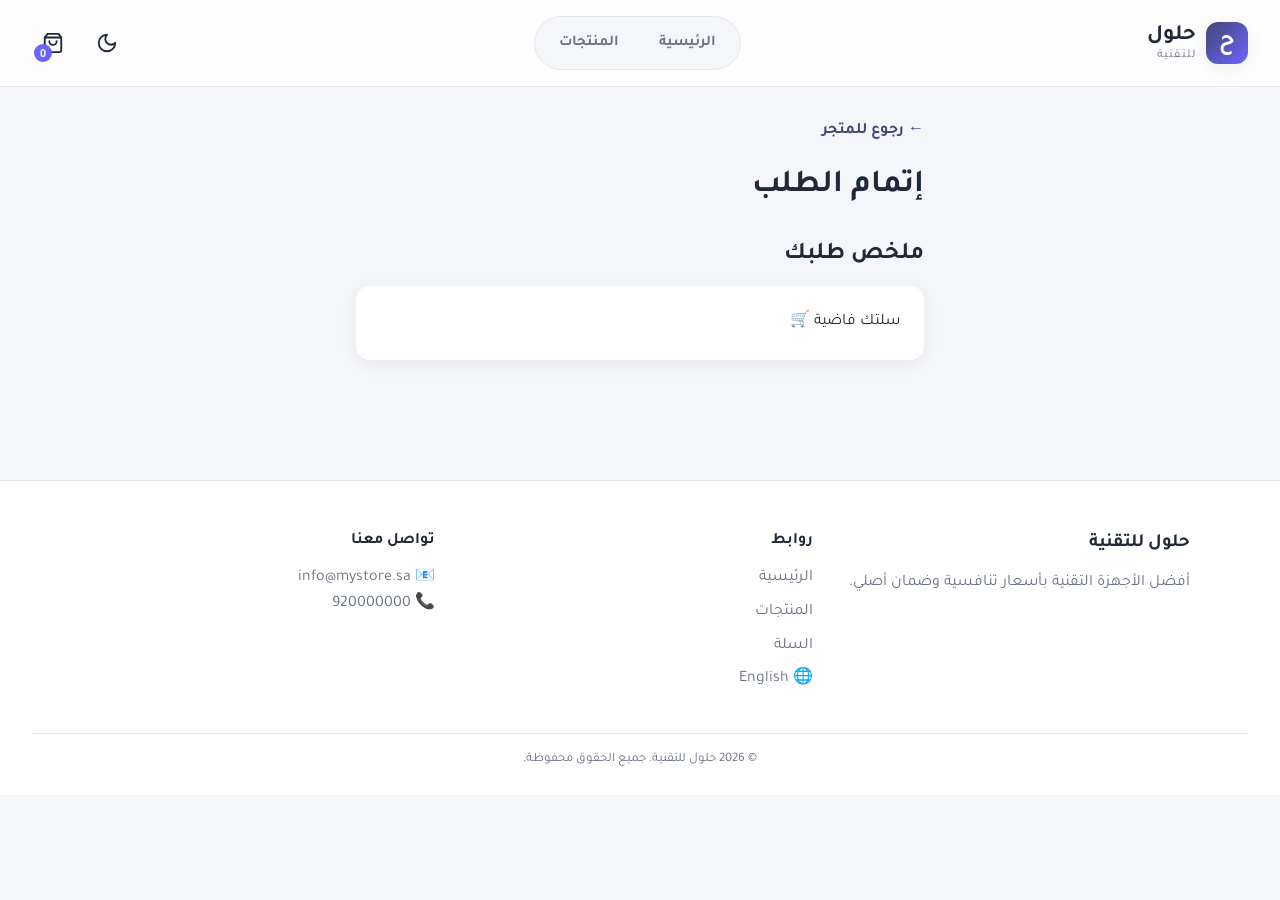
<file: checkout.html>
<!DOCTYPE html>
<html lang="ar" dir="rtl">

<head>
  <meta charset="UTF-8">
  <meta name="viewport" content="width=device-width, initial-scale=1.0">
  <link rel="preconnect" href="https://fonts.googleapis.com">
  <link href="https://fonts.googleapis.com/css2?family=Tajawal:wght@400;700&display=swap" rel="stylesheet">
  <link rel="stylesheet" href="style.css">
  <title>إتمام الطلب</title>
</head>

<body>
  <header>
    <a href="index.html" class="logo">
      <span class="logo-icon">ح</span>
      <span class="logo-text">حلول<small>للتقنية</small></span>
    </a>
    <nav>
      <a href="index.html">الرئيسية</a>
      <a href="index.html#products">المنتجات</a>
    </nav>
    <div class="header-action">
      <button id="theme-btn" aria-label="تبديل الوضع"><span class="theme-icon"></span></button>
      <div class="bag">
        <button id="bag-btn" aria-label="السلة">
          <span class="bag-icon"></span>
          <span id="cart-count">0</span>
        </button>
        <div class="bag-panel" id="bag-panel">
          <h4>سلتك</h4>
          <ul id="bag-list"></ul>
          <p class="bag-total">المجموع: <span id="cart-total">0 ريال</span></p>
          <a href="checkout.html" class="bag-checkout">إتمام الطلب</a>
          <div class="bag-account">
            <a href="#">تسجيل الدخول</a>
            <a href="#">الدخول كزائر</a>
          </div>
        </div>
      </div>
    </div>
  </header>

  <main class="page">
    <a href="index.html">← رجوع للمتجر</a>
    <h1>إتمام الطلب</h1>
    <h2>ملخص طلبك</h2>
    <ul id="order-summary"></ul>
    <p id="order-total"></p>

    <form id="checkout-form"  class="form-box">
      <label>الاسم</label>
      <input type="text" id="name">
      <span class="error" id="name-error"></span>
      <label>الجوال</label>
      <input type="tel" id="phone">
      <span class="error" id="phone-error"></span>
      <label>المدينة</label>
      <input type="text" id="city">
      <span class="error" id="city-error"></span>
      <label>العنوان</label>
      <input type="text" id="address">
      <span class="error" id="address-error"></span>
      <button type="submit">تأكيد الطلب</button>
    </form>
  </main>
  <footer>
    <div class="footer-grid">
      <div>
        <h3>حلول للتقنية</h3>
        <p>أفضل الأجهزة التقنية بأسعار تنافسية وضمان أصلي.</p>
      </div>
      <div>
        <h4>روابط</h4>
        <a href="index.html">الرئيسية</a>
        <a href="index.html#products">المنتجات</a>
        <a href="checkout.html">السلة</a>
        <a href="#">🌐 English</a>
      </div>
      <div>
        <h4>تواصل معنا</h4>
        <p>📧 info@mystore.sa</p>
        <p>📞 920000000</p>
      </div>
    </div>
    <p class="copy">© 2026 حلول للتقنية. جميع الحقوق محفوظة.</p>
  </footer>
  <script src="theme.js"></script>
  <script src="checkout.js"></script>
</body>

</html>
</file>
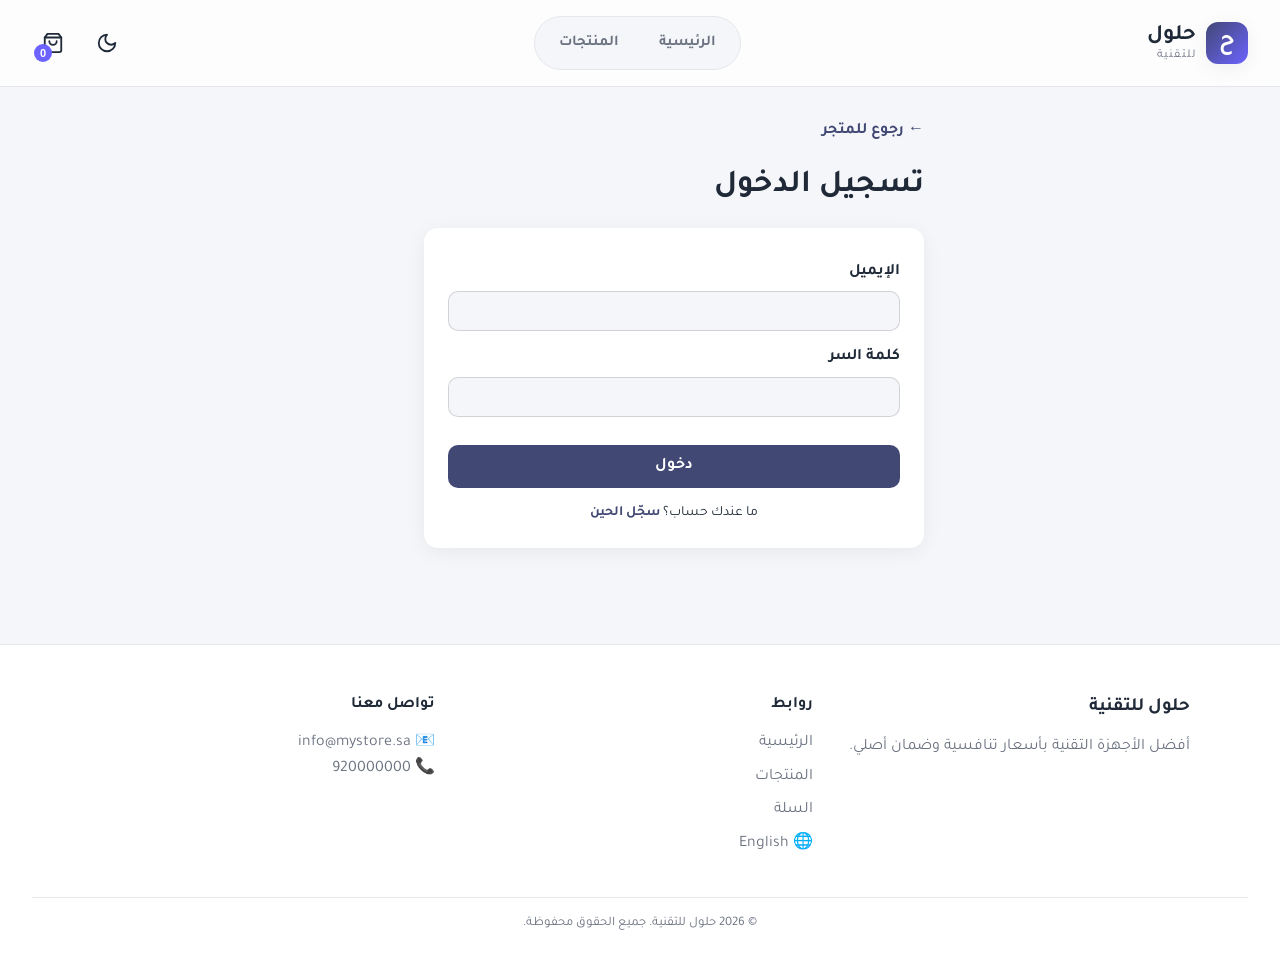
<file: login.html>
<!DOCTYPE html>
<html lang="ar" dir="rtl">

<head>
  <meta charset="UTF-8">
  <meta name="viewport" content="width=device-width, initial-scale=1.0">
  <link rel="preconnect" href="https://fonts.googleapis.com">
  <link href="https://fonts.googleapis.com/css2?family=Tajawal:wght@400;700&display=swap" rel="stylesheet">
  <link rel="stylesheet" href="style.css">
  <title>تسجيل الدخول</title>
</head>

<body>
  <header>
    <a href="index.html" class="logo">
      <span class="logo-icon">ح</span>
      <span class="logo-text">حلول<small>للتقنية</small></span>
    </a>
    <nav>
      <a href="index.html">الرئيسية</a>
      <a href="index.html#products">المنتجات</a>
    </nav>
    <div class="header-action">
      <button id="theme-btn" aria-label="تبديل الوضع"><span class="theme-icon"></span></button>
      <div class="bag">
        <button id="bag-btn" aria-label="السلة">
          <span class="bag-icon"></span>
          <span id="cart-count">0</span>
        </button>
        <div class="bag-panel" id="bag-panel">
          <h4>سلتك</h4>
          <ul id="bag-list"></ul>
          <p class="bag-total">المجموع: <span id="cart-total">0 ريال</span></p>
          <a href="checkout.html" class="bag-checkout">إتمام الطلب</a>
          <div class="bag-account">
            <a href="#">تسجيل الدخول</a>
            <a href="#">الدخول كزائر</a>
          </div>
        </div>
      </div>
    </div>
  </header>

  <main class="page">
    <a href="index.html">← رجوع للمتجر</a>
    <h1 id="form-title">تسجيل الدخول</h1>

    <form id="login-form" class="form-box">
      <label id="name-label" hidden>الاسم</label>
      <input type="text" id="name" hidden>
      <label>الإيميل</label>
      <input type="email" id="email">
      <label>كلمة السر</label>
      <input type="password" id="password">
      <span class="error" id="form-error"></span>
      <button type="submit" id="submit-btn">دخول</button>
      <p class="switch-text">ما عندك حساب؟ <a href="#" id="switch-link">سجّل الحين</a></p>
    </form>
  </main>
  <footer>
    <div class="footer-grid">
      <div>
        <h3>حلول للتقنية</h3>
        <p>أفضل الأجهزة التقنية بأسعار تنافسية وضمان أصلي.</p>
      </div>
      <div>
        <h4>روابط</h4>
        <a href="index.html">الرئيسية</a>
        <a href="index.html#products">المنتجات</a>
        <a href="checkout.html">السلة</a>
        <a href="#">🌐 English</a>
      </div>
      <div>
        <h4>تواصل معنا</h4>
        <p>📧 info@mystore.sa</p>
        <p>📞 920000000</p>
      </div>
    </div>
    <p class="copy">© 2026 حلول للتقنية. جميع الحقوق محفوظة.</p>
  </footer>
  <script src="theme.js"></script>
  <script src="login.js"></script>
</body>

</html>
</file>
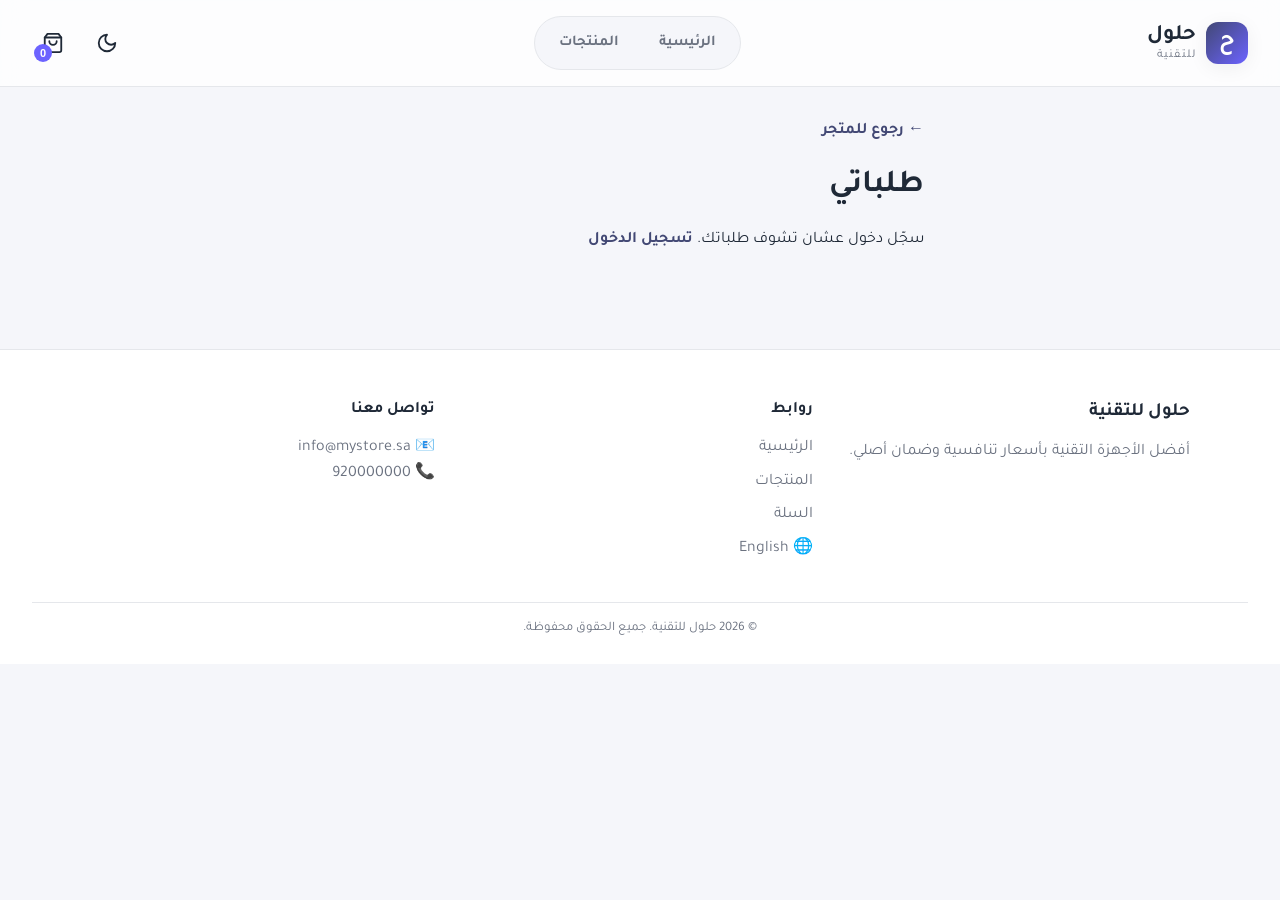
<file: orders.html>
<!DOCTYPE html>
<html lang="ar" dir="rtl">

<head>
  <meta charset="UTF-8">
  <meta name="viewport" content="width=device-width, initial-scale=1.0">
  <link rel="preconnect" href="https://fonts.googleapis.com">
  <link href="https://fonts.googleapis.com/css2?family=Tajawal:wght@400;700&display=swap" rel="stylesheet">
  <link rel="stylesheet" href="style.css">
  <title>طلباتي</title>
</head>

<body>
  <header>
    <a href="index.html" class="logo">
      <span class="logo-icon">ح</span>
      <span class="logo-text">حلول<small>للتقنية</small></span>
    </a>
    <nav>
      <a href="index.html">الرئيسية</a>
      <a href="index.html#products">المنتجات</a>
    </nav>
    <div class="header-action">
      <button id="theme-btn" aria-label="تبديل الوضع"><span class="theme-icon"></span></button>
      <div class="bag">
        <button id="bag-btn" aria-label="السلة">
          <span class="bag-icon"></span>
          <span id="cart-count">0</span>
        </button>
        <div class="bag-panel" id="bag-panel">
          <h4>سلتك</h4>
          <ul id="bag-list"></ul>
          <p class="bag-total">المجموع: <span id="cart-total">0 ريال</span></p>
          <a href="checkout.html" class="bag-checkout">إتمام الطلب</a>
          <div class="bag-account">
            <a href="#">تسجيل الدخول</a>
            <a href="#">الدخول كزائر</a>
          </div>
        </div>
      </div>
    </div>
  </header>

  <main class="page">
    <a href="index.html">← رجوع للمتجر</a>
    <h1>طلباتي</h1>
    <ul id="orders-list" class="orders-list"></ul>
  </main>
  <footer>
    <div class="footer-grid">
      <div>
        <h3>حلول للتقنية</h3>
        <p>أفضل الأجهزة التقنية بأسعار تنافسية وضمان أصلي.</p>
      </div>
      <div>
        <h4>روابط</h4>
        <a href="index.html">الرئيسية</a>
        <a href="index.html#products">المنتجات</a>
        <a href="checkout.html">السلة</a>
        <a href="#">🌐 English</a>
      </div>
      <div>
        <h4>تواصل معنا</h4>
        <p>📧 info@mystore.sa</p>
        <p>📞 920000000</p>
      </div>
    </div>
    <p class="copy">© 2026 حلول للتقنية. جميع الحقوق محفوظة.</p>
  </footer>
  <script src="theme.js"></script>
  <script src="orders.js"></script>
</body>

</html>
</file>
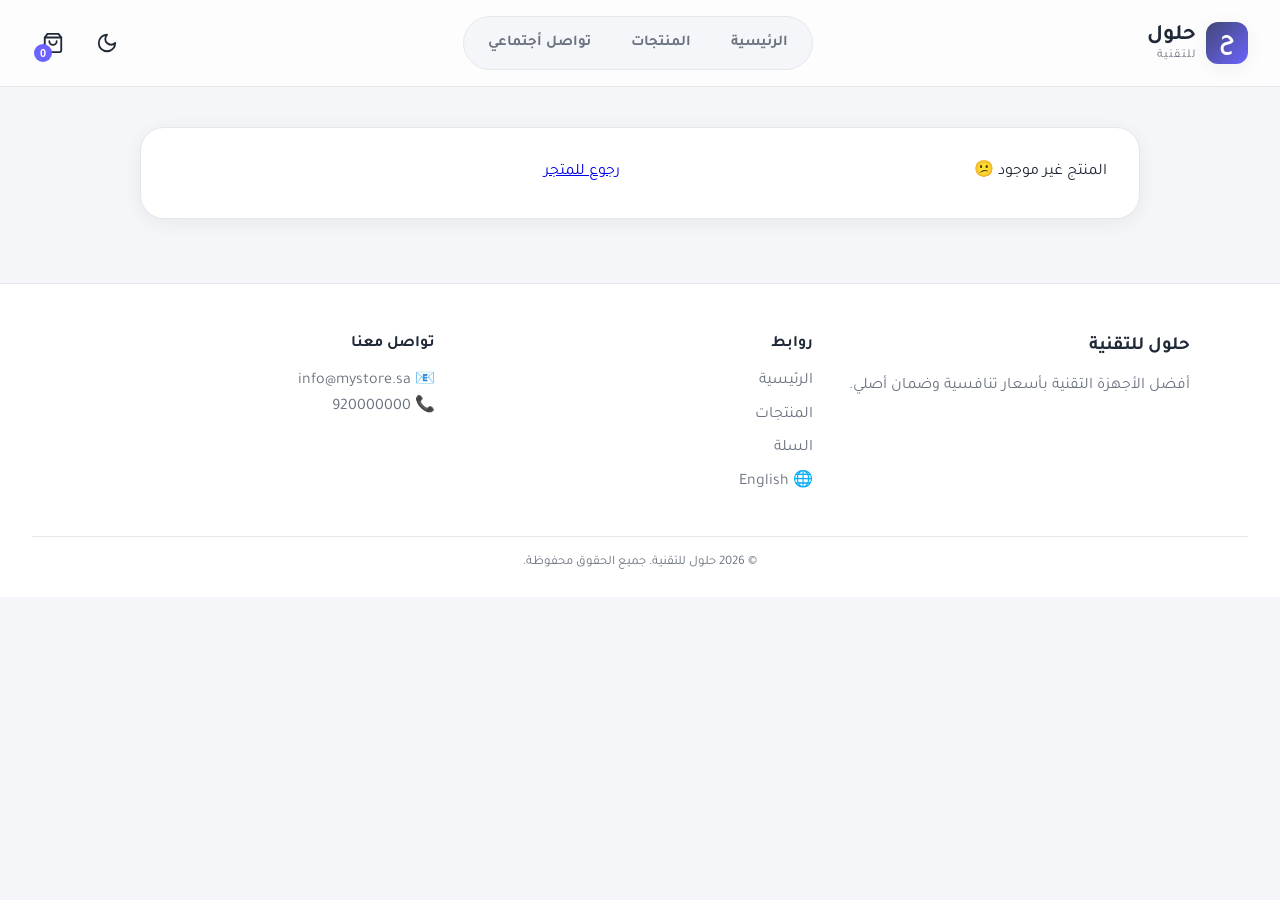
<file: product.html>
<!DOCTYPE html>
<html lang="ar" dir="rtl">

<head>
  <meta charset="UTF-8">
  <meta name="viewport" content="width=device-width, initial-scale=1.0">
  <link rel="preconnect" href="https://fonts.googleapis.com">
  <link href="https://fonts.googleapis.com/css2?family=Tajawal:wght@400;700&display=swap" rel="stylesheet">
  <link rel="stylesheet" href="style.css">
  <title>حلول للتقنية</title>
</head>

<body>

  <header>
    <a href="index.html" class="logo">
      <span class="logo-icon">ح</span>
      <span class="logo-text">حلول<small>للتقنية</small></span>
    </a>
    <nav>
      <a href="index.html">الرئيسية</a>
      <a href="index.html#products">المنتجات</a>
      <a href="#">تواصل أجتماعي</a>
    </nav>
    <div class="header-action">
      <button id="theme-btn" aria-label="تبديل الوضع"><span class="theme-icon"></span></button>
      <div class="bag">
        <button id="bag-btn" aria-label="السلة">
          <span class="bag-icon"></span>
          <span id="cart-count">0</span>
        </button>
        <div class="bag-panel" id="bag-panel">
          <h4>سلتك</h4>
          <ul id="bag-list"></ul>
          <p class="bag-total">المجموع: <span id="cart-total">0 ريال</span></p>
          <a href="checkout.html" class="bag-checkout">إتمام الطلب</a>
          <div class="bag-account">
            <a href="#">تسجيل الدخول</a>
            <a href="#">الدخول كزائر</a>
          </div>
        </div>
      </div>
    </div>
  </header>


  <div id="product-details"></div>
  <footer>
    <div class="footer-grid">
      <div>
        <h3>حلول للتقنية</h3>
        <p>أفضل الأجهزة التقنية بأسعار تنافسية وضمان أصلي.</p>
      </div>
      <div>
        <h4>روابط</h4>
        <a href="index.html">الرئيسية</a>
        <a href="index.html#products">المنتجات</a>
        <a href="checkout.html">السلة</a>
        <a href="#">🌐 English</a>
      </div>
      <div>
        <h4>تواصل معنا</h4>
        <p>📧 info@mystore.sa</p>
        <p>📞 920000000</p>
      </div>
    </div>
    <p class="copy">© 2026 حلول للتقنية. جميع الحقوق محفوظة.</p>
  </footer>
  <script src="theme.js"></script>
  <script src="products.js"></script>
  <script src="product.js"></script>

</body>

</html>
</file>
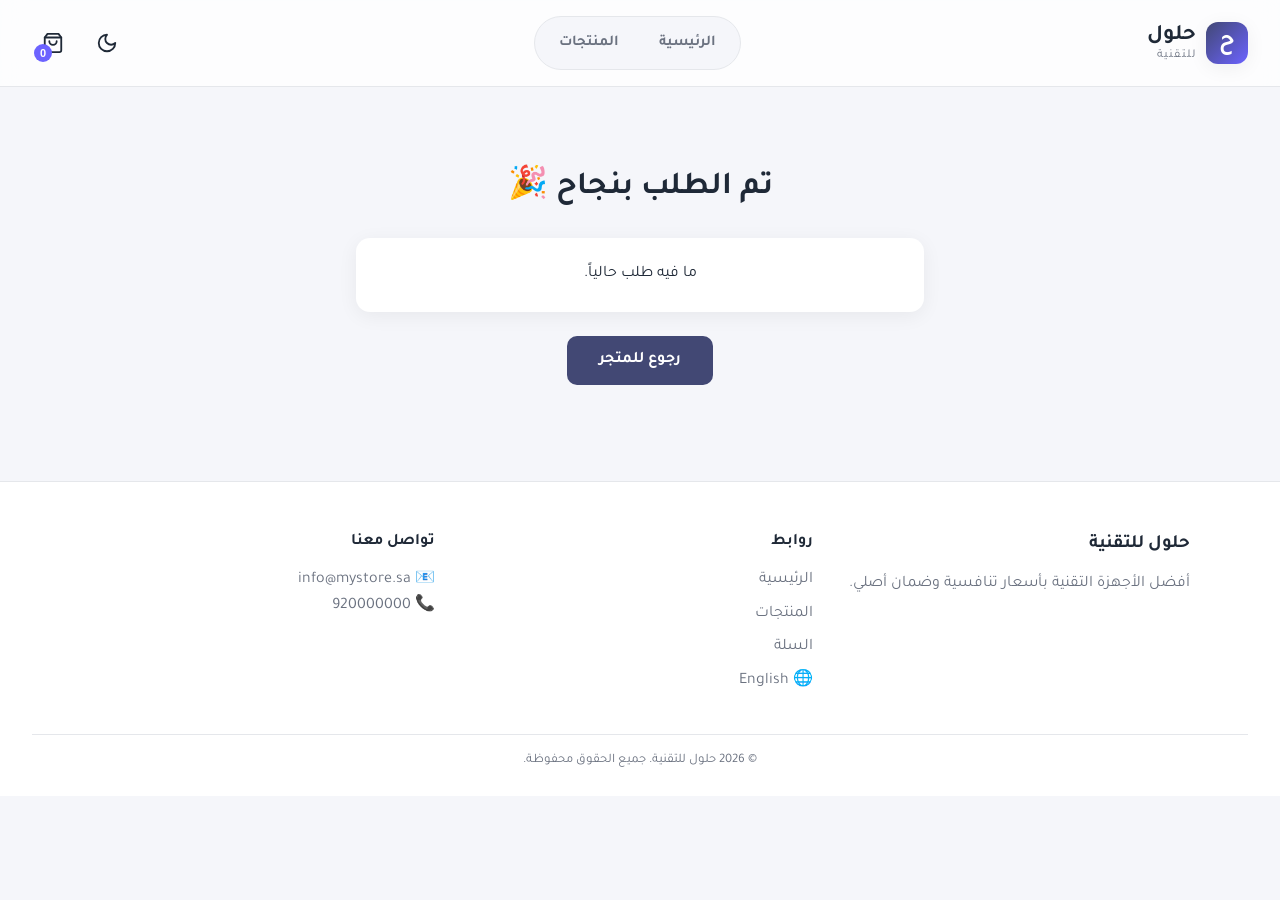
<file: success.html>
<!DOCTYPE html>
<html lang="ar" dir="rtl">

<head>
    <meta charset="UTF-8">
    <meta name="viewport" content="width=device-width, initial-scale=1.0">
    <link rel="preconnect" href="https://fonts.googleapis.com">
    <link href="https://fonts.googleapis.com/css2?family=Tajawal:wght@400;700&display=swap" rel="stylesheet">
    <link rel="stylesheet" href="style.css">
    <title>تم الطلب</title>
</head>

<body>
    <header>
        <a href="index.html" class="logo">
            <span class="logo-icon">ح</span>
            <span class="logo-text">حلول<small>للتقنية</small></span>
        </a>
        <nav>
            <a href="index.html">الرئيسية</a>
            <a href="index.html#products">المنتجات</a>
        </nav>
        <div class="header-action">
            <button id="theme-btn" aria-label="تبديل الوضع"><span class="theme-icon"></span></button>
            <div class="bag">
                <button id="bag-btn" aria-label="السلة">
                    <span class="bag-icon"></span>
                    <span id="cart-count">0</span>
                </button>
                <div class="bag-panel" id="bag-panel">
                    <h4>سلتك</h4>
                    <ul id="bag-list"></ul>
                    <div class="bag-coupon">
                        <input type="text" id="coupon-input" placeholder="كود خصم">
                        <button id="coupon-btn">تطبيق</button>
                        <p id="coupon-msg"></p>
                    </div>
                    <p class="bag-total">المجموع: <span id="cart-total">0 ريال</span></p>
                    <a href="checkout.html" class="bag-checkout">إتمام الطلب</a>
                    <div class="bag-account">
                        <a href="#">تسجيل الدخول</a>
                        <a href="#">الدخول كزائر</a>
                    </div>
                </div>
            </div>
        </div>

    </header>
    <main class="page success">
        <h1>تم الطلب بنجاح 🎉</h1>
        <p id="success-message"></p>
        <a href="index.html">رجوع للمتجر</a>
    </main>
    <footer>
        <div class="footer-grid">
            <div>
                <h3>حلول للتقنية</h3>
                <p>أفضل الأجهزة التقنية بأسعار تنافسية وضمان أصلي.</p>
            </div>
            <div>
                <h4>روابط</h4>
                <a href="index.html">الرئيسية</a>
                <a href="index.html#products">المنتجات</a>
                <a href="checkout.html">السلة</a>
                <a href="#">🌐 English</a>
            </div>
            <div>
                <h4>تواصل معنا</h4>
                <p>📧 info@mystore.sa</p>
                <p>📞 920000000</p>
            </div>
        </div>
        <p class="copy">© 2026 حلول للتقنية. جميع الحقوق محفوظة.</p>
    </footer>
    <script src="theme.js"></script>
    <script src="success.js"></script>
</body>

</html>
</file>
<file: style.css>
/* 1) المتغيرات: ألوان نعرّفها مرة ونستخدمها بكل مكان */
:root {
  --primary: #424874;
  --bg: #f5f6fa;
  --card: #ffffff;
  --text: #1f2937;
  --muted: #6b7280;
  --radius: 14px;
  --shadow: 0 4px 20px rgba(0, 0, 0, 0.06);
  --border: #e5e7eb;
  --accent: #6c63ff;
}

/* 2) تصفير الإعدادات الافتراضية */
* {
  margin: 0;
  padding: 0;
  box-sizing: border-box;
}

body {
  font-family: "Tajawal", sans-serif;
  background: var(--bg);
  color: var(--text);
  line-height: 1.6;
}

/* 3) الهيدر */
header {
  position: sticky;
  top: 0;
  z-index: 100;
  background: color-mix(in srgb, var(--card) 75%, transparent);
  backdrop-filter: blur(12px);
  border-bottom: 1px solid var(--border);
  padding: 16px 32px;
  display: flex;
  justify-content: space-between;
  align-items: center;
}

/* الشعار */
.logo {
  display: flex;
  align-items: center;
  gap: 10px;
  text-decoration: none;
  color: var(--text);
}

.logo-icon {
  width: 42px;
  height: 42px;
  display: grid;
  place-items: center;
  border-radius: 12px;
  background: linear-gradient(135deg, var(--primary), var(--accent));
  color: #fff;
  font-size: 24px;
  font-weight: bold;
  box-shadow: var(--shadow);
  transition: transform 0.3s;
}

.logo:hover .logo-icon {
  transform: rotate(-8deg) scale(1.05);
}

.logo-text {
  display: flex;
  flex-direction: column;
  font-size: 22px;
  font-weight: bold;
  line-height: 1.1;
}

.logo-text small {
  font-size: 12px;
  font-weight: normal;
  color: var(--muted);
  letter-spacing: 1px;
}

nav {
  display: flex;
  gap: 4px;
  padding: 6px;
  background: var(--bg);
  border: 1px solid var(--border);
  border-radius: 999px;
}

nav a {
  color: var(--muted);
  text-decoration: none;
  font-weight: bold;
  font-size: 15px;
  padding: 8px 18px;
  border-radius: 999px;
  transition: background 0.2s, color 0.2s;
}

nav a:hover {
  background: var(--card);
  color: var(--text);
  box-shadow: var(--shadow);
}

.header-action {
  display: flex;
  align-items: center;
  gap: 12px;
}


/* ===== الحقيبة (ستايل أبل) ===== */
.bag {
  position: relative;
}

#bag-btn {
  position: relative;
  width: 42px;
  height: 42px;
  display: grid;
  place-items: center;
  background: none;
  border: none;
  border-radius: 50%;
  color: var(--text);
  cursor: pointer;
  transition: background 0.2s;
}

#bag-btn:hover {
  background: var(--bg);
}

.bag-icon {
  width: 22px;
  height: 22px;
  background: currentColor;
  mask: url("data:image/svg+xml,%3Csvg xmlns='http://www.w3.org/2000/svg' viewBox='0 0 24 24' fill='none' stroke='black' stroke-width='2' stroke-linecap='round' stroke-linejoin='round'%3E%3Cpath d='M6 2 3 6v14a2 2 0 0 0 2 2h14a2 2 0 0 0 2-2V6l-3-4Z'/%3E%3Cpath d='M3 6h18'/%3E%3Cpath d='M16 10a4 4 0 0 1-8 0'/%3E%3C/svg%3E") center / contain no-repeat;
}

#cart-count {
  position: absolute;
  bottom: 2px;
  left: 2px;
  min-width: 18px;
  height: 18px;
  padding: 0 5px;
  border-radius: 999px;
  background: var(--accent);
  color: #fff;
  font-size: 11px;
  font-weight: bold;
  line-height: 18px;
  text-align: center;
}

.bag-panel {
  position: absolute;
  top: calc(100% + 12px);
  left: 0;
  width: 300px;
  padding: 20px;
  background: var(--card);
  border: 1px solid var(--border);
  border-radius: 18px;
  box-shadow: var(--shadow);
  opacity: 0;
  visibility: hidden;
  transform: translateY(-8px);
  transition: opacity 0.2s, transform 0.2s, visibility 0.2s;
  z-index: 200;
}

.bag-panel.open {
  opacity: 1;
  visibility: visible;
  transform: translateY(0);
}

.bag-panel h4 {
  font-size: 18px;
  margin-bottom: 8px;
}

#bag-list {
  list-style: none;
  max-height: 220px;
  overflow-y: auto;
}

#bag-list li {
  display: flex;
  justify-content: space-between;
  padding: 10px 0;
  border-bottom: 1px solid var(--border);
  font-size: 14px;
}

.bag-total {
  margin: 14px 0;
  font-weight: bold;
}

.bag-checkout {
  display: block;
  text-align: center;
  padding: 12px;
  border-radius: 999px;
  background: var(--primary);
  color: #fff;
  text-decoration: none;
  font-weight: bold;
  transition: background 0.2s;
}

.bag-checkout:hover {
  background: var(--accent);
}

.bag-account {
  display: flex;
  flex-direction: column;
  margin-top: 16px;
  padding-top: 12px;
  border-top: 1px solid var(--border);
}

.bag-account a {
  padding: 6px 0;
  color: var(--text);
  text-decoration: none;
  font-size: 14px;
}

.bag-account a:hover {
  color: var(--accent);
}
/* =====================================================
   الحقيبة: أزرار الكمية (− 2 +)
   نصغّر أزرار plus/minus القديمة عشان تناسب القائمة
   ===================================================== */
.bag-qty {
  display: flex;
  align-items: center;
  gap: 10px;
  font-weight: bold;
}

.bag-qty .plus,
.bag-qty .minus {
  width: 26px;
  height: 26px;
  margin: 0;
  font-size: 15px;
  line-height: 1;
}

/* =====================================================
   الحقيبة: خانة الخصم
   الخانة والزر بسطر واحد، ورسالة النتيجة تنزل تحتهم
   ===================================================== */
.bag-coupon {
  display: flex;
  flex-wrap: wrap;
  gap: 8px;
  margin-top: 14px;
}

.bag-coupon #coupon-input {
  flex: 1;
  min-width: 0;
}

.bag-coupon #coupon-msg {
  width: 100%;
  margin: 0;
  font-size: 13px;
}

/* الحقيبة بالجوال: القائمة تاخذ عرض الشاشة */
@media (max-width: 600px) {
  .bag {
    position: static;
  }

  .bag-panel {
    left: 16px;
    right: 16px;
    width: auto;
    top: calc(100% + 8px);
  }
}

/* 4) منطقة المنتجات */
main {
  max-width: 1100px;
  margin: 40px auto;
  padding: 0 16px;
}

main h2 {
  margin-bottom: 24px;
}

/* 5) بطاقة المنتج */
.product {
  background: var(--card);
  border: 1px solid var(--border);
  border-radius: 20px;
  overflow: hidden;
  box-shadow: var(--shadow);
  transition: transform 0.3s, box-shadow 0.3s;
  position: relative;
}

.product:hover {
  transform: translateY(-6px);
  box-shadow: 0 16px 40px rgba(0, 0, 0, 0.12);
}

.products-grid {
  display: grid;
  grid-template-columns: repeat(auto-fill, minmax(240px, 1fr));
  gap: 24px;
}

/* اضافة الخصم */
.badge {
  position: absolute;
  padding: 4px 12px;
  border-radius: 8px;
  top: 20px;
  right: 10px;
  color: white;
  font-weight: bold;
  font-size: 13px;
  background: #140831;
}

.price del {
  color: var(--muted);
  font-size: 13px;
  font-weight: normal;
  margin-inline-end: 6px;

}

.product img {
  width: 100%;
  aspect-ratio: 1 / 1;
  object-fit: contain;
  padding: 16px;
  background: var(--bg);
  display: block;
  transition: transform 0.4s;
}

.product:hover img {
  transform: scale(1.05);
}

.product h3,
.product p,
.product .price {
  padding: 0 16px;
}

.product h3 {
  margin-top: 12px;
}

.product h3 a {
  color: var(--text);
  text-decoration: none;
}

.product h3 a:hover {
  color: var(--accent);
}

.product p {
  color: var(--muted);
  font-size: 14px;
}

.product .price {
  display: block;
  font-weight: 700;
  color: var(--accent);
  font-size: 18px;
  margin: 8px 0;
}

/* 6) الزر */
.product button {
  width: calc(100% - 32px);
  margin: 0 16px 16px;
  padding: 10px;
  border: none;
  border-radius: 10px;
  background: var(--primary);
  color: white;
  font-family: inherit;
  font-size: 15px;
  cursor: pointer;
}

.product button:hover {
  opacity: 0.9;
}

/* 7) الفوتر */
footer {
  margin-top: 64px;
  padding: 48px 32px 24px;
  background: var(--card);
  border-top: 1px solid var(--border);
  color: var(--muted);
}

.footer-grid {
  max-width: 1100px;
  margin: 0 auto;
  display: grid;
  grid-template-columns: repeat(auto-fit, minmax(200px, 1fr));
  gap: 32px;
}

footer h3,
footer h4 {
  color: var(--text);
  margin-bottom: 12px;
}

footer a {
  display: block;
  color: var(--muted);
  text-decoration: none;
  margin-bottom: 8px;
  transition: color 0.2s;
}

footer a:hover {
  color: var(--accent);
}

.copy {
  text-align: center;
  font-size: 13px;
  margin-top: 32px;
  padding-top: 16px;
  border-top: 1px solid var(--border);
}

/* 9) الجوال */
@media (max-width: 600px) {
  header {
    flex-direction: column;
    gap: 8px;
    padding: 16px;
  }

  nav a {
    margin-inline-start: 0;
  }
}

/*تحكم في الوضع الداكن */
/*body.dark {
  
    --bg:#0f172a ;
    --card:#1e293b ;
    --text:#f1f5f9;
  
}*/
body.dark {
  --bg: #0b1020;
  --card: #151b2e;
  --text: #e5e7eb;
  --muted: #94a3b8;
  --primary: #5b63b7;
  --shadow: 0 4px 20px rgba(0, 0, 0, 0.4);
  --border: #263049;
  --accent: #8b85ff;
}

/*اقسام المنتجات*/
#theme-btn {
  width: 42px;
  height: 42px;
  display: grid;
  place-items: center;
  background: none;
  border: none;
  border-radius: 50%;
  color: var(--text);
  cursor: pointer;
  transition: background 0.2s, transform 0.3s;
}

#theme-btn:hover {
  background: var(--bg);
  transform: rotate(20deg);
}

.theme-icon {
  width: 22px;
  height: 22px;
  background: currentColor;
  mask: url("data:image/svg+xml,%3Csvg xmlns='http://www.w3.org/2000/svg' viewBox='0 0 24 24' fill='none' stroke='black' stroke-width='2' stroke-linecap='round' stroke-linejoin='round'%3E%3Cpath d='M12 3a6 6 0 0 0 9 9 9 9 0 1 1-9-9Z'/%3E%3C/svg%3E") center / contain no-repeat;
}

body.dark .theme-icon {
  mask-image: url("data:image/svg+xml,%3Csvg xmlns='http://www.w3.org/2000/svg' viewBox='0 0 24 24' fill='none' stroke='black' stroke-width='2' stroke-linecap='round' stroke-linejoin='round'%3E%3Ccircle cx='12' cy='12' r='4'/%3E%3Cpath d='M12 2v2M12 20v2M4.93 4.93l1.41 1.41M17.66 17.66l1.41 1.41M2 12h2M20 12h2M6.34 17.66l-1.41 1.41M19.07 4.93l-1.41 1.41'/%3E%3C/svg%3E");
}

/* البحث والترتيب */
.toolbar {
  display: flex;
  flex-wrap: wrap;
  align-items: center;
  gap: 12px;
  padding: 16px;
  margin-bottom: 32px;
  background: var(--card);
  border: 1px solid var(--border);
  border-radius: 20px;
  box-shadow: var(--shadow);
}

#search,
#sort {
  padding: 10px 16px;
  border: 1px solid var(--border);
  border-radius: 999px;
  background: var(--card);
  color: var(--text);
  font-family: inherit;
  font-size: 15px;
  margin-bottom: 0;
}

#search {
  flex: 1;
  max-width: 400px;
}

.filter {
  display: flex;
  flex-wrap: wrap;
  gap: 8px;
  margin-bottom: 0;
}

.filter-btn {
  padding: 8px 18px;
  border: 1.5px solid var(--primary);
  border-radius: 999px;
  background: transparent;
  color: var(--primary);
  font-family: inherit;
  cursor: pointer;
  font-weight: bold;
}

.filter-btn.active {
  background: var(--primary);
  color: white;
}

#search:focus,
#sort:focus {
  outline: none;
  border-color: var(--accent);
}

.filter-btn {
  transition: background 0.2s, color 0.2s;
}

.filter-btn:hover {
  background: var(--primary);
  color: white;
}

.cart {
  background: var(--card);
  color: var(--text);
  padding: 20px;
  border-radius: var(--radius);
  margin-top: 40px;
  border-top: 4px solid var(--primary);
}


/* سطور السلة */
#cart-list {
  list-style: none;
  margin: 16px 0;
}

#cart-list li {
  display: flex;
  align-items: center;
  gap: 8px;
  padding: 10px 0;
  border-bottom: 1px solid rgba(128, 128, 128, 0.2);
}

.plus,
.minus {
  width: 32px;
  height: 32px;
  border: none;
  border-radius: 50%;
  background: var(--primary);
  color: #fff;
  font-size: 18px;
  font-weight: bold;
  cursor: pointer;
}

.plus {
  margin-inline-start: auto;
}

/* الكوبون وإتمام الطلب */
#coupon-input {
  padding: 10px 14px;
  border: 1.5px solid var(--primary);
  border-radius: 10px;
  background: var(--bg);
  color: var(--text);
  font-family: inherit;
}

#coupon-btn {
  padding: 10px 18px;
  border: none;
  border-radius: 10px;
  background: var(--primary);
  color: #fff;
  font-family: inherit;
  font-weight: bold;
  cursor: pointer;
}

#coupon-msg {
  margin: 8px 0 16px;
  font-size: 14px;
}

#checkout-btn {
  padding: 12px 32px;
  border-radius: 10px;
  background: var(--primary);
  color: #fff;
  text-decoration: none;
  font-weight: bold;
}

#checkout-btn:hover {
  opacity: 0.9;
}

/*اخطاء تعبية الخانات */

.error {
  color: red;
  display: block;
  font-size: 14px;

}

/* صفحة الدفع: الفورم */
.form-box {
  max-width: 500px;
  background: var(--card);
  padding: 24px;
  border-radius: var(--radius);
  box-shadow: 0 4px 20px rgba(0, 0, 0, 0.06);
  display: flex;
  flex-direction: column;
  gap: 6px;
}

.form-box label {
  font-weight: bold;
  margin-top: 8px;
}

.form-box input {
  padding: 10px 14px;
  border: 1.5px solid rgba(128, 128, 128, 0.3);
  border-radius: 10px;
  background: var(--bg);
  color: var(--text);
  font-family: inherit;
  font-size: 15px;
}

.form-box input:focus {
  outline: none;
  border-color: var(--primary);
}

.form-box button {
  margin-top: 16px;
  padding: 12px;
  border: none;
  border-radius: 10px;
  background: var(--primary);
  color: #fff;
  font-family: inherit;
  font-size: 16px;
  font-weight: bold;
  cursor: pointer;
}
/* صفحة الدخول: سطر "ما عندك حساب؟ سجّل الحين" تحت الزر */
.switch-text {
  text-align: center;   /* بالنص */
  margin-top: 8px;      /* مسافة بسيطة عن الزر */
  font-size: 14px;      /* أصغر من الكلام العادي */
}

/* رابط التبديل بلون الموقع الأساسي وبخط عريض عشان يبان إنه ينضغط */
.switch-text a {
  color: var(--primary);
  font-weight: bold;
}
/* إطار الصفحات الداخلية (الدفع والنجاح) */
.page {
  max-width: 600px;
  margin: 0 auto;
  padding: 32px 16px;
}

.page h1 {
  margin: 16px 0;
}

.page h2 {
  margin: 24px 0 12px;
}

.page a {
  color: var(--primary);
  text-decoration: none;
  font-weight: bold;
}


/* ملخص الطلب */
#order-summary {
  list-style: none;
  background: var(--card);
  padding: 16px 24px;
  border-radius: var(--radius);
  box-shadow: 0 4px 20px rgba(0, 0, 0, 0.06);
}

#order-summary li {
  padding: 8px 0;
  border-bottom: 1px solid rgba(128, 128, 128, 0.2);
}

#order-summary li:last-child {
  border-bottom: none;
}

#order-total {
  margin: 16px 0 24px;
  font-size: 20px;
  font-weight: bold;
  color: var(--primary);
}


/* صفحة النجاح */
.success {
  text-align: center;
  padding-top: 60px;
}

.success h1 {
  font-size: 32px;
}

#success-message {
  background: var(--card);
  padding: 24px;
  margin: 24px 0;
  border-radius: var(--radius);
  box-shadow: 0 4px 20px rgba(0, 0, 0, 0.06);
}

.success a {
  display: inline-block;
  padding: 12px 32px;
  border-radius: 10px;
  background: var(--primary);
  color: #fff;
}


/* صفحة تفاصيل المنتج */
#product-details {
  max-width: 1000px;
  width: calc(100% - 32px);
  margin: 40px auto;
  padding: 32px;
  background: var(--card);
  border: 1px solid var(--border);
  border-radius: 24px;
  box-shadow: var(--shadow);
  display: grid;
  grid-template-columns: 1fr 1fr;
  gap: 40px;
  align-items: center;
}

#product-details img {
  width: 100%;
  aspect-ratio: 1 / 1;
  object-fit: contain;
  padding: 24px;
  background: var(--bg);
  border-radius: 20px;
  display: block;
}

#product-details h1 {
  font-size: 32px;
}

@media (max-width: 768px) {
  #product-details {
    grid-template-columns: 1fr;
  }
}

/*بشيك عليها لجل افهمها*/
#product-details h1+p {
  font-size: 22px;
  font-weight: bold;
  color: var(--accent);
  margin: 8px 0;
}

#add-btn {
  width: 100%;
  margin-top: 20px;
  padding: 12px;
  border: none;
  border-radius: 10px;
  background: var(--primary);
  color: #fff;
  font-family: inherit;
  font-size: 16px;
  font-weight: bold;
  cursor: pointer;
}

/* البانر الترحيبي */
.hero {
  max-width: 1100px;
  width: calc(100% - 32px);
  margin: 32px auto;
  padding: 64px 32px;
  text-align: center;
  border-radius: 24px;
  background: linear-gradient(135deg, var(--primary), var(--accent));
  color: #fff;
  box-shadow: var(--shadow);
}

.hero h2 {
  font-size: 36px;
  margin-bottom: 12px;
}

.hero p {
  font-size: 18px;
  opacity: 0.9;
  margin-bottom: 28px;
}

.hero-btn {
  display: inline-block;
  background: #fff;
  color: var(--primary);
  padding: 12px 32px;
  border-radius: 999px;
  text-decoration: none;
  font-weight: bold;
  transition: transform 0.2s;
}

.hero-btn:hover {
  transform: scale(1.05);
}


/* كلام الأزرار أبيض دايم بالوضع الداكن */
body.dark .minus,
body.dark #coupon-btn,
body.dark #checkout-btn,
body.dark .form-box button,
body.dark .success a,
body.dark #add-btn {
  color: #fff;
}



/* ===== صفحة طلباتي (orders.html) ===== */
/* القائمة اللي فيها كل الطلبات */
.orders-list {
  list-style: none;          /* نشيل النقاط اللي قبل كل عنصر */
  display: flex;
  flex-direction: column;    /* الكروت تحت بعض */
  gap: 16px;                 /* مسافة بين كل كرت والثاني */
  margin-top: 16px;
}

/* كرت الطلب الواحد (orders.js يعطيه هالاسم) */
.order-card {
  background: var(--card);       /* أبيض بالفاتح، ويتغير لحاله بالداكن */
  padding: 16px 20px;
  border-radius: var(--radius);  /* زوايا دائرية مثل باقي الموقع */
  box-shadow: var(--shadow);     /* ظل خفيف يبرز الكرت */
  border: 1px solid var(--border);
}

/* رقم الطلب */
.order-card h3 {
  margin-bottom: 4px;
}

/* التاريخ: رمادي وصغير لأنه معلومة ثانوية */
.order-date {
  color: var(--muted);
  font-size: 14px;
  margin-bottom: 8px;
}

/* المجموع: عريض وبلون الموقع الأساسي */
.order-total {
  margin-top: 8px;
  font-weight: bold;
  color: var(--primary);
}
</file>
